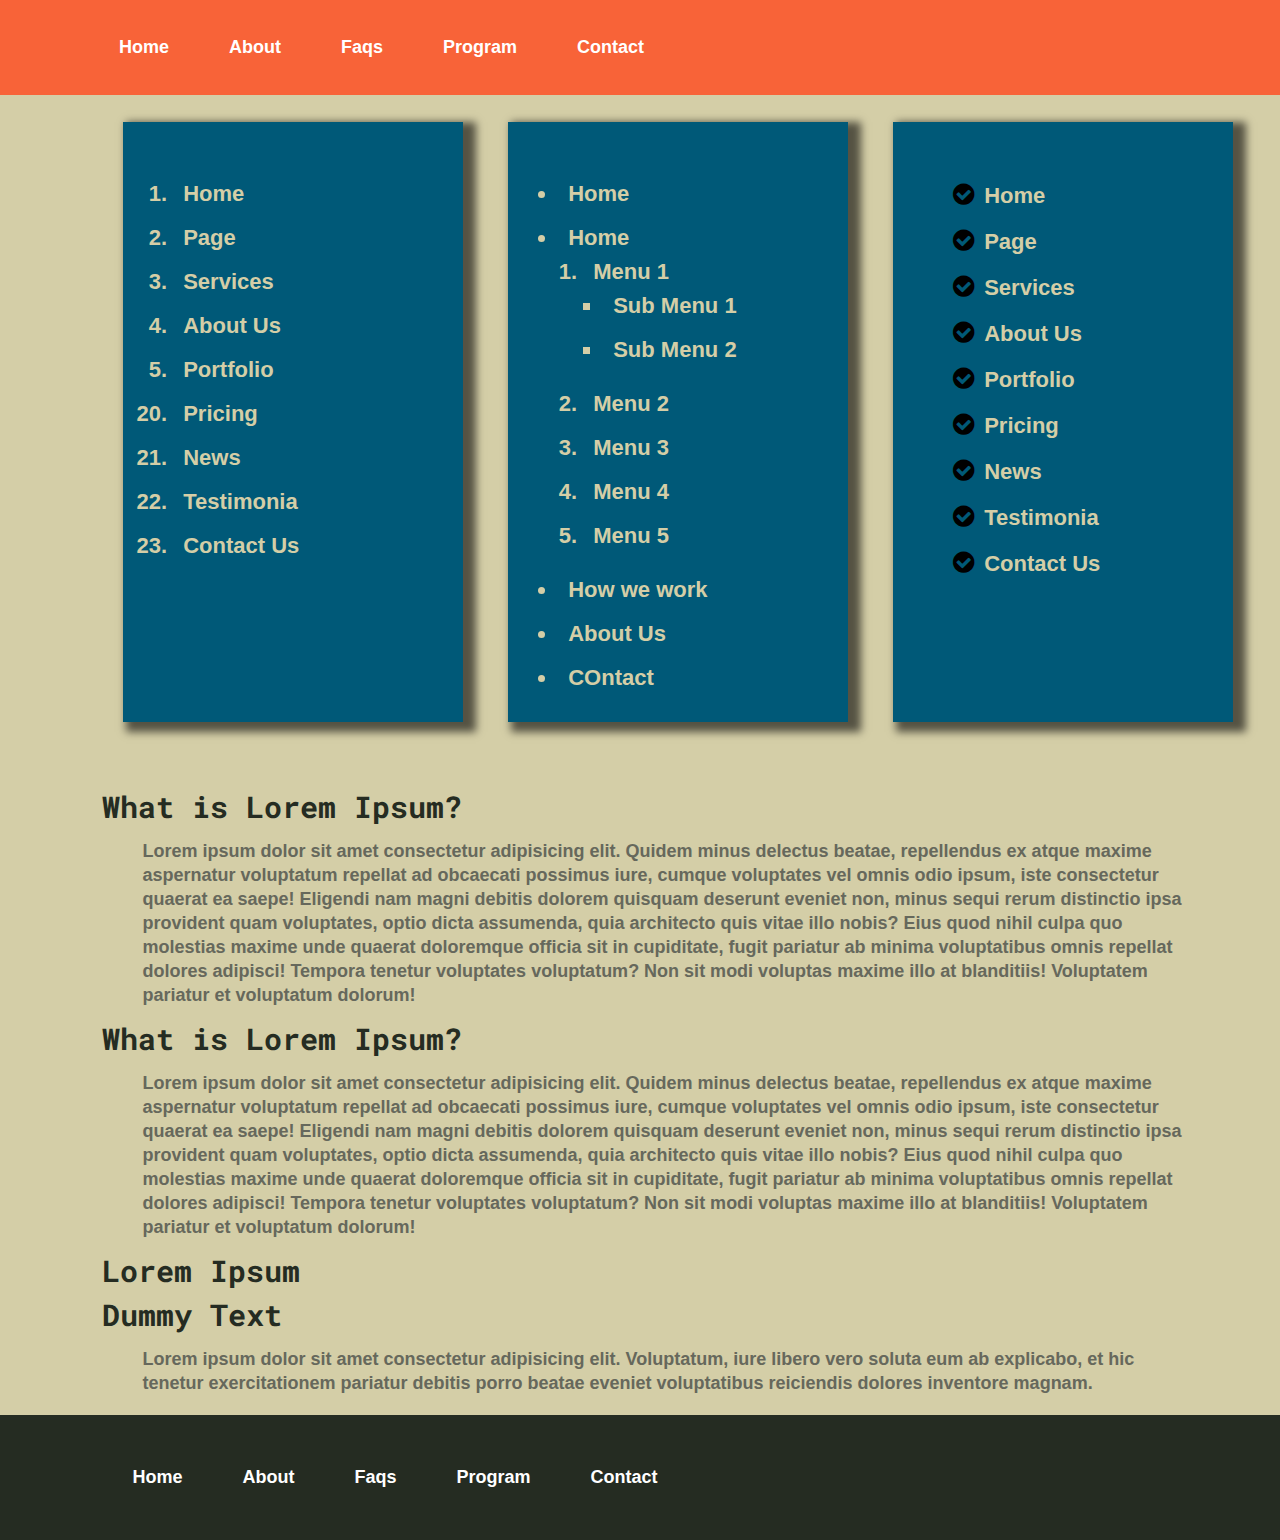
<file: assignment1/index.html>
<!DOCTYPE html>
<html lang="en">
    <head>
        <meta charset="utf-8">
        <meta name="viewport" content="width=device-width" initial-scale=1.0>
        <title>Creating-Lists</title>
        <link rel="stylesheet" href="assets/stylesheets/style.css">
        <link href="https://fonts.googleapis.com/css2?family=Roboto+Mono:wght@300&display=swap" rel="stylesheet">
        <link rel="stylesheet" href="https://stackpath.bootstrapcdn.com/font-awesome/4.7.0/css/font-awesome.min.css" integrity="sha384-wvfXpqpZZVQGK6TAh5PVlGOfQNHSoD2xbE+QkPxCAFlNEevoEH3Sl0sibVcOQVnN" crossorigin="anonymous">
    </head>
    <body>
        <header>
            <nav class="main-nav">
                <ul class="list-items">
                    <li><a href="#">Home</a></li>
                    <li><a href="#">About</a></li>
                    <li><a href="#">Faqs</a></li>
                    <li><a href="#">Program</a></li>
                    <li><a href="#">Contact</a></li>
                </ul>
            </nav>
        </header>
        <main>
            <section class="container">
                <div class="box-1-3">
                    <div class="col col-1">
                        <ol class="ol-items li-1">
                            <li>Home</li>
                            <li>Page</li>
                            <li>Services</li>
                            <li>About Us</li>
                            <li>Portfolio</li>
                            <li value="20">Pricing</li>
                            <li>News</li>
                            <li>Testimonia</li>
                            <li>Contact Us</li>
                        </ol>
                    </div>
                </div>
                <div class="box-1-3">
                    <div class="col col-2">
                        <ul class="ol-items li-2">
                            <li>Home</li>
                            <li>Home
                                <ol class="ol">
                                    <li>Menu 1
                                        <ul class="ul">
                                            <li>Sub Menu 1</li>
                                            <li>Sub Menu 2</li>
                                        </ul>
                                    </li>
                                    <li>Menu 2</li>
                                    <li>Menu 3</li>
                                    <li>Menu 4</li>
                                    <li>Menu 5</li>
                                </ol>
                            </li>
                            <li>How we work</li>
                            <li>About Us</li>
                            <li>COntact</li>
                        </ul>
                    </div>
                </div>
                <div class="box-1-3">
                    <div class="col col-3">
                        <ol class="ol-items li-3">
                            <li><i class="fa fa-check-circle" aria-hidden="true"></i>Home</li>
                            <li><i class="fa fa-check-circle" aria-hidden="true"></i>Page</li>
                            <li><i class="fa fa-check-circle" aria-hidden="true"></i>Services</li>
                            <li><i class="fa fa-check-circle" aria-hidden="true"></i>About Us</li>
                            <li><i class="fa fa-check-circle" aria-hidden="true"></i>Portfolio</li>
                            <li><i class="fa fa-check-circle" aria-hidden="true"></i>Pricing</li>
                            <li><i class="fa fa-check-circle" aria-hidden="true"></i>News</li>
                            <li><i class="fa fa-check-circle" aria-hidden="true"></i>Testimonia</li>
                            <li><i class="fa fa-check-circle" aria-hidden="true"></i>Contact Us</li>
                        </ol>
                    </div>
                </div>
            </section>
            <article class="article-1">
                <div class="text text-1">
                    <h2 class="heading">What is Lorem Ipsum?</h2>
                    <p class="para">Lorem ipsum dolor sit amet consectetur adipisicing elit. Quidem minus delectus beatae, repellendus ex atque maxime aspernatur voluptatum repellat ad obcaecati possimus iure, cumque voluptates vel omnis odio ipsum, iste consectetur quaerat ea saepe! Eligendi nam magni debitis dolorem quisquam deserunt eveniet non, minus sequi rerum distinctio ipsa provident quam voluptates, optio dicta assumenda, quia architecto quis vitae illo nobis? Eius quod nihil culpa quo molestias maxime unde quaerat doloremque officia sit in cupiditate, fugit pariatur ab minima voluptatibus omnis repellat dolores adipisci! Tempora tenetur voluptates voluptatum? Non sit modi voluptas maxime illo at blanditiis! Voluptatem pariatur et voluptatum dolorum!</p>
                </div>
                <div class="text text-2">
                    <h2 class="heading">What is Lorem Ipsum?</h2>
                    <p class="para">Lorem ipsum dolor sit amet consectetur adipisicing elit. Quidem minus delectus beatae, repellendus ex atque maxime aspernatur voluptatum repellat ad obcaecati possimus iure, cumque voluptates vel omnis odio ipsum, iste consectetur quaerat ea saepe! Eligendi nam magni debitis dolorem quisquam deserunt eveniet non, minus sequi rerum distinctio ipsa provident quam voluptates, optio dicta assumenda, quia architecto quis vitae illo nobis? Eius quod nihil culpa quo molestias maxime unde quaerat doloremque officia sit in cupiditate, fugit pariatur ab minima voluptatibus omnis repellat dolores adipisci! Tempora tenetur voluptates voluptatum? Non sit modi voluptas maxime illo at blanditiis! Voluptatem pariatur et voluptatum dolorum!</p>
                </div>
                <div class="text text-3">
                    <h2 class="heading">Lorem Ipsum</h2>
                    <h3 class="heading">Dummy Text</h3>
                    <p class="para">Lorem ipsum dolor sit amet consectetur adipisicing elit. Voluptatum, iure libero vero soluta eum ab explicabo, et hic tenetur exercitationem pariatur debitis porro beatae eveniet voluptatibus reiciendis dolores inventore magnam.</p>
                </div>
            </article>
        </main>
        <footer>
            <div class="nav">
                <nav class="main-nav">
                    <ul class="list-items">
                        <li><a href="#">Home</a></li>
                        <li><a href="#">About</a></li>
                        <li><a href="#">Faqs</a></li>
                        <li><a href="#">Program</a></li>
                        <li><a href="#">Contact</a></li>
                    </ul>
                </nav>
            </div>
        </footer>
    </body>
</html>
</file>
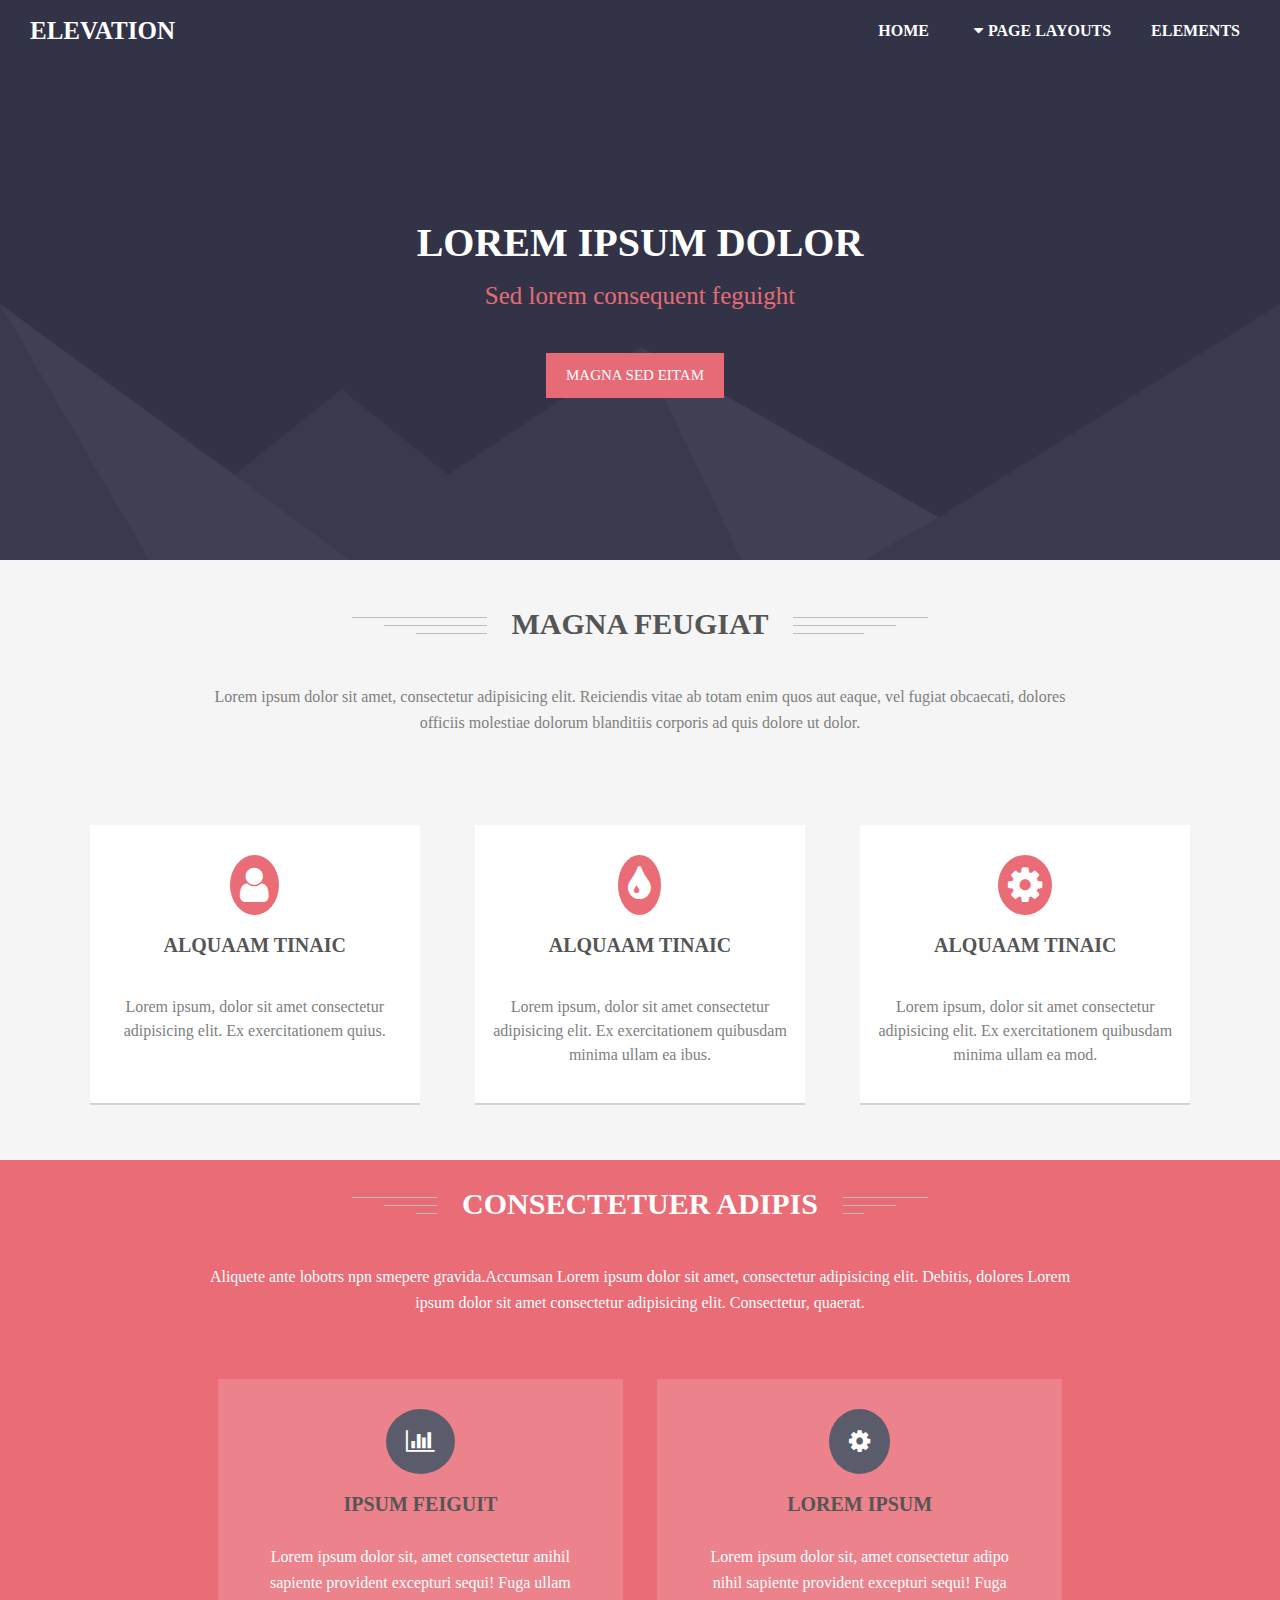
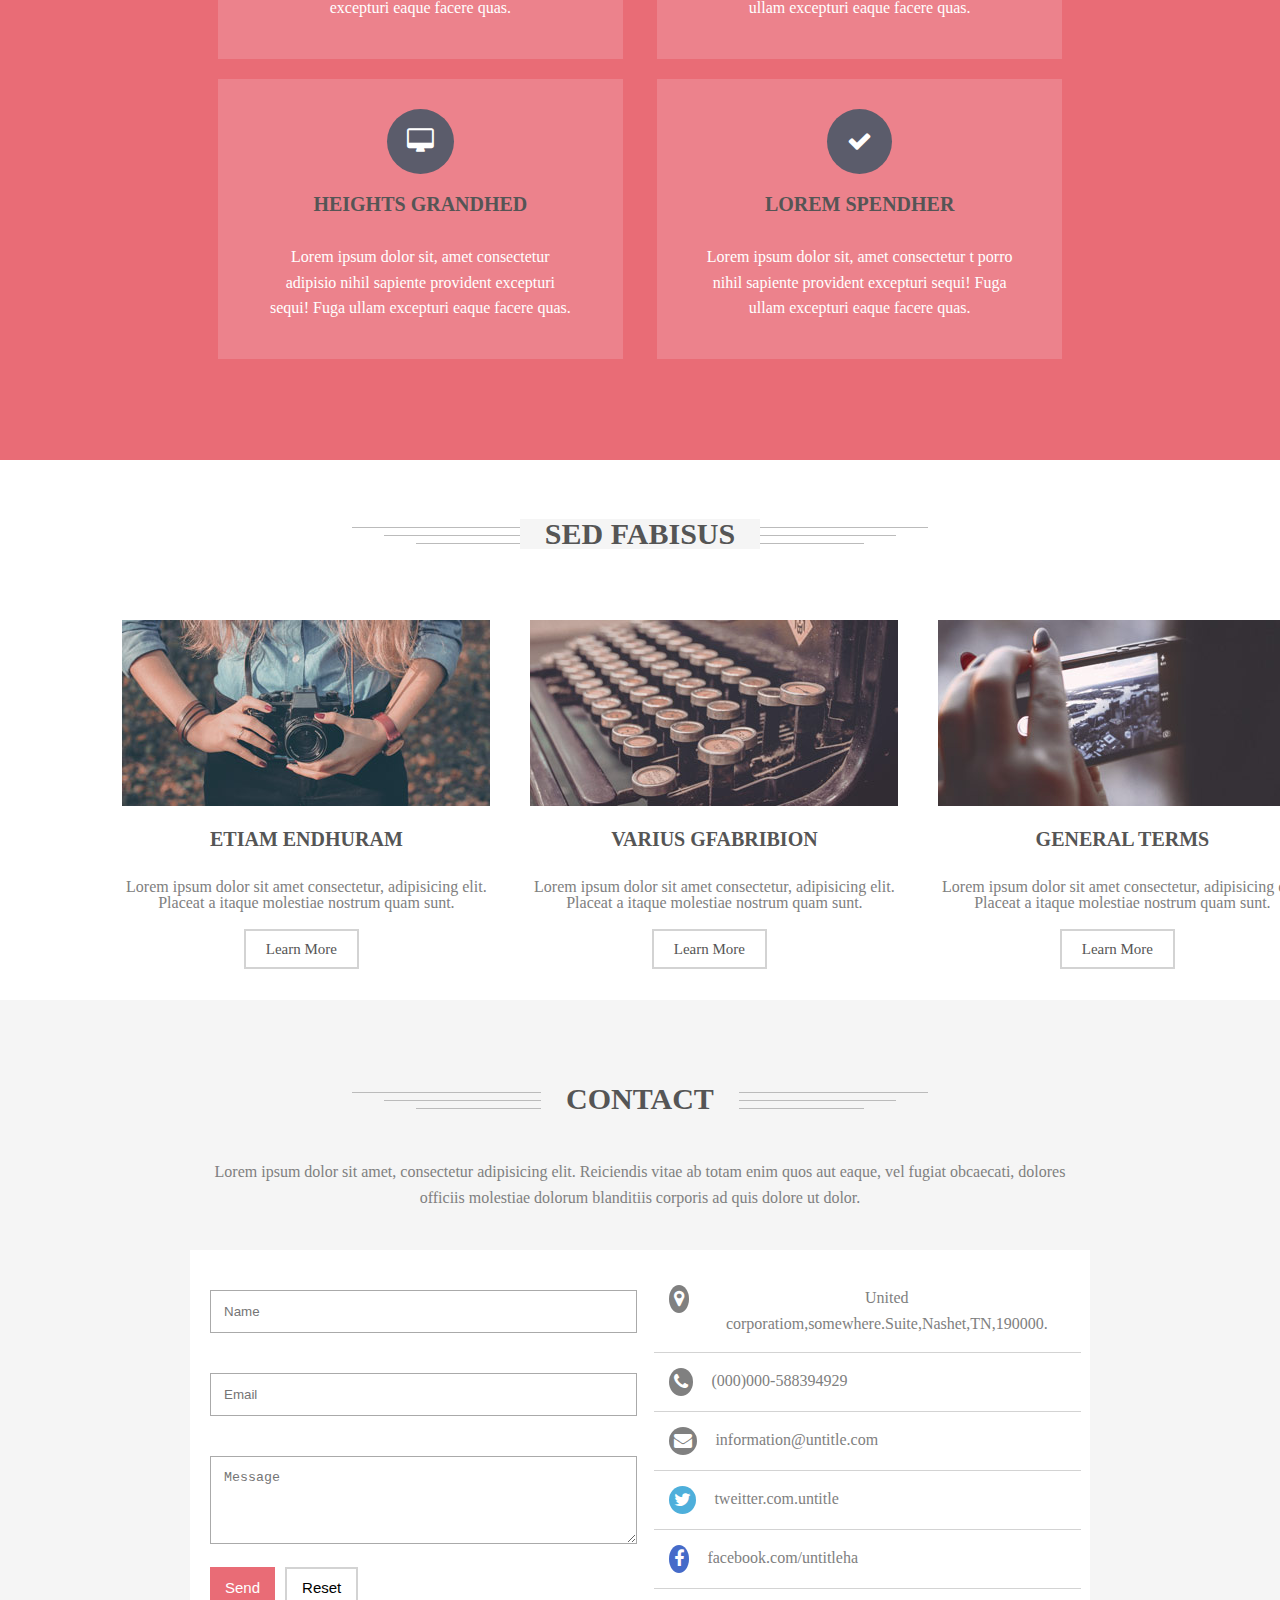
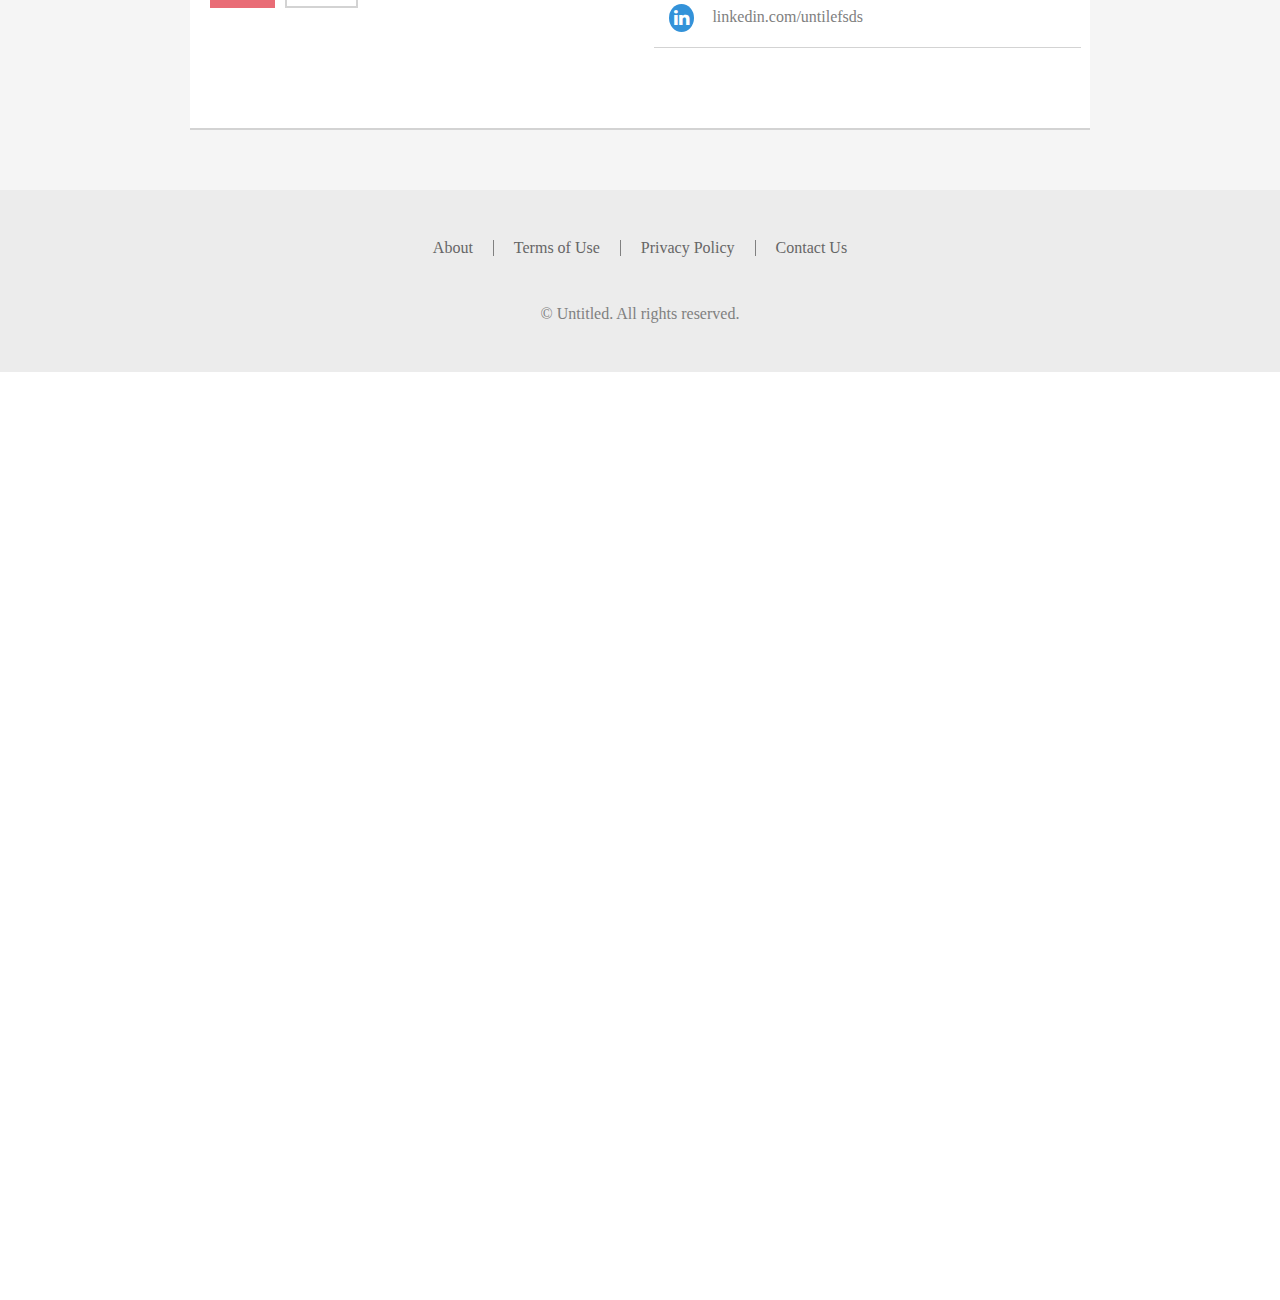
<file: assignment2/index.html>
<!DOCTYPE html>
<html lang="en">
    <head>
        <meta charset="utf-8">
        <meta name="viewport" content="width=device-width" inital-scale=1.0>
        <title>Assignment2</title>
        <link rel="stylesheet" href="assets/stylesheets/style.css">
        <link rel="stylesheet" href="https://stackpath.bootstrapcdn.com/font-awesome/4.7.0/css/font-awesome.min.css" integrity="sha384-wvfXpqpZZVQGK6TAh5PVlGOfQNHSoD2xbE+QkPxCAFlNEevoEH3Sl0sibVcOQVnN" crossorigin="anonymous">
    </head>
    <body>
        <header>
            <div class="header">
                <h1>Elevation</h1>
                <nav class="main-nav">
                    <ul class="list-items">
                        <li><a href="#">Home</a></li>
                        <li class="drop-down"><a href="#"><i class="fa fa-caret-down" aria-hidden="true"></i>Page Layouts</a>
                            <div class="drop-nav">
                                <ul class="sub-menu">
                                  <li><a href="#">Left Sidebar</a></li>
                                  <li><a href="#">Right Sidebar</a></li>
                                  <li><a href="#">No Sidebar</a></li>
                                  <li><a href="#">Submenu</a></li>
                                </ul>
                            </div>
                        </li>
                        <li><a href="#">Elements</a></li>
                    </ul>
                </nav>
            </div>
        </header>
        <main>
            <section>
                <div class="banner">
                    <h2 class="heading">Lorem Ipsum Dolor</h2>
                    <span>Sed lorem consequent feguight</span>
                    <a class="button" href="#">Magna sed eitam</a>
                </div>
            </section>
            <!----- Section-2-->

            <section class="sec-2">
                <div class="container container-1">
                        <hr class="hr hr-1">
                        <hr class="hr hr-2">
                        <hr class="hr hr-3">
                    <h2 class="sec-heading">Magna Feugiat</h2>
                    <div class="para">
                        <p>Lorem ipsum dolor sit amet, consectetur adipisicing elit. Reiciendis vitae ab totam enim quos aut eaque, vel fugiat obcaecati, dolores officiis molestiae dolorum blanditiis corporis ad quis dolore ut dolor.</p>
                    </div>
                </div>
                <div class="container-2">
                    <div class="col col-1">
                        <i class="fa fa-user" aria-hidden="true"></i>
                        <h3 class="con-head">Alquaam Tinaic</h3>
                        <p>Lorem ipsum, dolor sit amet consectetur adipisicing elit. Ex exercitationem quius.</p>
                    </div>
                    <div class="col col-1">
                        <i class="fa fa-tint" aria-hidden="true"></i>
                        <h3 class="con-head">Alquaam Tinaic</h3>
                        <p>Lorem ipsum, dolor sit amet consectetur adipisicing elit. Ex exercitationem quibusdam minima ullam ea ibus.</p>
                    </div>
                    <div class="col col-1">
                        <i class="fa fa-cog" aria-hidden="true"></i>
                        <h3 class="con-head">Alquaam Tinaic</h3>
                        <p>Lorem ipsum, dolor sit amet consectetur adipisicing elit. Ex exercitationem quibusdam minima ullam ea mod.</p>
                    </div>
                </div>
            </section>
            <section class="container-3">
                <div class="container container-1">
                    <hr class="hr hr-1">
                    <hr class="hr hr-2">
                    <hr class="hr hr-3">
                  <h2 class="sec-heading">consectetuer adipis</h2>
                  <div class="para">
                     <p>Aliquete ante lobotrs npn smepere gravida.Accumsan Lorem ipsum dolor sit amet, consectetur adipisicing elit. Debitis, dolores Lorem ipsum dolor sit amet consectetur adipisicing elit. Consectetur, quaerat.</p>
                  </div>
                </div>
                <div class="article-1">
                    <div class="row">
                        <div class="column">
                            <i class="fa fa-bar-chart" aria-hidden="true"></i>
                            <h3 class="con-head">ipsum feiguit</h3>
                            <p>Lorem ipsum dolor sit, amet consectetur anihil sapiente provident excepturi sequi! Fuga ullam excepturi eaque facere quas.</p>
                        </div>
                        <div class="column column-2">
                            <i class="fa fa-cog" aria-hidden="true"></i>
                            <h3 class="con-head">lorem ipsum </h3>
                            <p>Lorem ipsum dolor sit, amet consectetur adipo nihil sapiente provident excepturi sequi! Fuga ullam excepturi eaque facere quas.</p>
                        </div>
                    </div>
                    <div class="row">
                        <div class="column column-3">
                            <i class="fa fa-desktop" aria-hidden="true"></i>
                            <h3 class="con-head">heights grandhed</h3>
                            <p>Lorem ipsum dolor sit, amet consectetur adipisio nihil sapiente provident excepturi sequi! Fuga ullam excepturi eaque facere quas.</p>
                        </div>
                        <div class="column column-4">
                            <i class="fa fa-check" aria-hidden="true"></i>
                            <h3 class="con-head">lorem spendher</h3>
                            <p>Lorem ipsum dolor sit, amet consectetur t porro nihil sapiente provident excepturi sequi! Fuga ullam excepturi eaque facere quas.</p>
                        </div>
                    </div>
                </div>
            </section>
            <section class="container-4">
                <div class="top">
                    <hr class="hr hr-1">
                    <hr class="hr hr-2">
                    <hr class="hr hr-3">
                  <h2 class="sec-heading">sed fabisus</h2>
                </div>
                <div class="column-1-3">
                    <div class="col-1-3">
                        <img src="assets/media/pic01.jpg">
                        <h3 class="co-4-heading">etiam endhuram</h3>
                        <p>Lorem ipsum dolor sit amet consectetur, adipisicing elit. Placeat a itaque molestiae nostrum quam sunt.</p>
                        <a href="#" class="button">Learn More</a>
                    </div>
                    <div class="col-1-3">
                        <img src="assets/media/pic02.jpg">
                        <h3 class="co-4-heading">varius gfabribion</h3>
                        <p>Lorem ipsum dolor sit amet consectetur, adipisicing elit. Placeat a itaque molestiae nostrum quam sunt.</p>
                        <a href="#" class="button">Learn More</a>
                    </div>
                    <div class="col-1-3">
                        <img src="assets/media/pic03.jpg">
                        <h3 class="co-4-heading">general terms</h3>
                        <p>Lorem ipsum dolor sit amet consectetur, adipisicing elit. Placeat a itaque molestiae nostrum quam sunt.</p>
                        <a href="#" class="button">Learn More</a>
                    </div>
                </div>
            </section>
            <section class="container-5">
                <div class="top">
                    <hr class="hr hr-1">
                    <hr class="hr hr-2">
                    <hr class="hr hr-3">
                  <h2 class="sec-heading">contact</h2>
                  <div class="para">
                    <p>Lorem ipsum dolor sit amet, consectetur adipisicing elit. Reiciendis vitae ab totam enim quos aut eaque, vel fugiat obcaecati, dolores officiis molestiae dolorum blanditiis corporis ad quis dolore ut dolor.</p>
                </div>
                <div class="box-main">
                        <form class="box box-1">
                            <input class="input" type="text" placeholder="Name" name="Name">
                            <input class="input" type="email" placeholder="Email" name="email">
                            <textarea  class="input textarea" placeholder="Message" rows="4" name="message"></textarea>
                            <div class="btns">
                              <button class="button button-1">Send</button>
                              <button class="button button-2">Reset</button>
                            </div>  
                        </form>
                    <div class="box box-2">
                      <ul>
                       <li><i class="fa fa-map-marker" aria-hidden="true"></i><a>United corporatiom,somewhere.Suite,Nashet,TN,190000.</a></li>
                        <li><i class="fa fa-phone" aria-hidden="true"></i><a href="#">(000)000-588394929</a></li>
                        <li><i class="fa fa-envelope" aria-hidden="true"></i><a href="#">information@untitle.com</a></li>
                       <li><i class="fa fa-twitter" aria-hidden="true"></i><a href="#">tweitter.com.untitle</a></li>
                        <li><i class="fa fa-facebook" aria-hidden="true"></i><a href="#">facebook.com/untitleha</a></li>
                        <li><i class="fa fa-linkedin" aria-hidden="true"></i><a href="#">linkedin.com/untilefsds</a></li>
                    </div>
                </div>
            </section>
        </main>
        <footer class="footer">
            <nav class="footer-nav">
              <ul class="footer-items">
                <li><a href="#">About</a></li>
                <li><a href="#">Terms of Use</a></li>
                <li><a href="#">Privacy Policy</a></li>
                <li class="last-li"><a href="#">Contact Us</a></li>
              </ul>
            </nav>
            <small>&copy; Untitled. All rights reserved.</small>
          </footer>
    </body>
</html>
</file>
<file: assignment1/assets/stylesheets/style.css>
/* http://meyerweb.com/eric/tools/css/reset/ 
    v2.0 | 20110126
    License: none (public domain)
*/

html, body, div, span, applet, object, iframe,
h1, h2, h3, h4, h5, h6, p, blockquote, pre,
a, abbr, acronym, address, big, cite, code,
del, dfn, em, img, ins, kbd, q, s, samp,
small, strike, strong, sub, sup, tt, var,
b, u, i, center,
dl, dt, dd, ol, ul, li,
fieldset, form, label, legend,
table, caption, tbody, tfoot, thead, tr, th, td,
article, aside, canvas, details, embed, 
figure, figcaption, footer, header, hgroup, 
menu, nav, output, ruby, section, summary,
time, mark, audio, video {
    margin: 0;
    padding: 0;
    border: 0;
    font-size: 100%;
    font: inherit;
    vertical-align: baseline;
}

/* HTML5 display-role reset for older browsers */

article, aside, details, figcaption, figure, 
footer, header, hgroup, menu, nav, section {
    display: block;
}

body {
    line-height: 1;
}

ol, ul {
    list-style: none;
}

blockquote, q {
    quotes: none;
}

blockquote:before, blockquote:after,
q:before, q:after {
    content: '';
    content: none;
}

table {
    border-collapse: collapse;
    border-spacing: 0;
}



/*===================================


Custom Styles


=====================================*/
*,*::before,*::after{
    box-sizing: border-box;
}

body{
    font-family: sans-serif;
  
    line-height: 1.5em;
}



/*----------- Header Part--------------------*/
header{
    background-color: #F86338;
}

.list-items{
    display: flex;
    padding: 25px;
    margin-left: 5%;

}
.list-items a{
    text-decoration: none;
    padding: 20px;
    font-size: 18px;
    color: white;
    font-weight: 700;
}
   

/*=================  Main Part  ==================*/

main{
    background-color: #D4CEA7;
}

.container{
    display: flex;
    width: 1200px;
    height: 700px;
    justify-content: space-evenly;
    flex-wrap: wrap;
    
  
    
    
}

li{
    padding: 10px;
    font-weight: 600;
}
.col{
    width: 340px;
    height: 600px;
    background-color: #005978;
    justify-content: space-around;
    box-shadow: 8px 5px 8px 5px #0009;
    margin-top: 8%;
    margin-left: 23%;
    
   
}
.col-1{
    list-style-type: decimal;
}
.li-1{
    list-style-type: decimal;
}
.ol-items{
    padding: 50px;
  
    font-size: 22px;
    color: #D4CEA7;
}

.li-2{
    list-style-type: disc;
}

/*============= Box-2=================*/

.ol{
    list-style-type: decimal;
    padding-left: 15px;
}
.ul{
    list-style-type: square;
    padding-left: 10px;
}

/*==================== Box-3=====================*/
.col-3 i{
    color: black;
    font-size: 25px;
    padding-right: 10px;
}


/*=================== Article Part  =========================*/

.article-1{
    margin-left: 8%;
    width: 85%;
   

}

.heading{
    font-size: 30px;
    font-family: 'Roboto Mono', monospace;
    padding-bottom: 20px;
    color: #252C22;
    font-weight: 700;
}
.para{
    padding-left: 40px;
    color: #66685C;
    padding-bottom: 20px;
    font-size: 18px;
    font-weight: 600;
}

/*================Footer=====================*/

footer{
    background-color: #252C22;
    padding: 15px;
}
</file>
<file: assignment2/assets/stylesheets/style.css>
/* http://meyerweb.com/eric/tools/css/reset/ 
    v2.0 | 20110126
    License: none (public domain)
*/

html, body, div, span, applet, object, iframe,
h1, h2, h3, h4, h5, h6, p, blockquote, pre,
a, abbr, acronym, address, big, cite, code,
del, dfn, em, img, ins, kbd, q, s, samp,
small, strike, strong, sub, sup, tt, var,
b, u, i, center,
dl, dt, dd, ol, ul, li,
fieldset, form, label, legend,
table, caption, tbody, tfoot, thead, tr, th, td,
article, aside, canvas, details, embed, 
figure, figcaption, footer, header, hgroup, 
menu, nav, output, ruby, section, summary,
time, mark, audio, video {
    margin: 0;
    padding: 0;
    border: 0;
    font-size: 100%;
    font: inherit;
    vertical-align: baseline;
}

/* HTML5 display-role reset for older browsers */

article, aside, details, figcaption, figure, 
footer, header, hgroup, menu, nav, section {
    display: block;
}

body {
    line-height: 1;
}

ol, ul {
    list-style: none;
}

blockquote, q {
    quotes: none;
}

blockquote:before, blockquote:after,
q:before, q:after {
    content: '';
    content: none;
}

table {
    border-collapse: collapse;
    border-spacing: 0;
}

/*===================================

Custom Styles

====================================*/



/*-------------- General Styles--------------------*/
body{
    font-family:'Times New Roman';
    height: 500vh;
}

*,*::before,*::after{
    box-sizing: border-box;
}
a{
    text-decoration: none;
    color: white;

}












/*============================================

Header Part

==============================================*/

.header{
   
    display: flex;
    width: 100%;
    align-items: center;
    height: 60px;
    background-color: #323347;
   
   
    
}
.header h1{
    font-size: 25px;
    text-transform: uppercase;
    color: white;
    font-weight: 700;
    padding: 10px 0 10px 30px;
}
.main-nav{
    margin-left: auto;
}
.list-items{
    display: flex;
  align-items: baseline;
    
}
.list-items li{
    padding-right: 40px;
    font-size: 16px;
    font-weight: 700;
    text-transform: uppercase;
}


.sub-menu {
    background: #fff;
}
  
.sub-menu a {
    color: #666;
    text-transform: uppercase;
}
  
 .sub-menu li:not(.angular) {
   /* border-bottom: 1px solid #ccc;*/
    padding: 10px;
}
  
.drop-nav {
    position: relative;
    display: none;
    padding-top: 30px;
}
  
.sub-menu::before {
    position: absolute;
    top: 20px;
    left: 60px;
    content: "";
    width: 20px;
    height: 20px;
    background: #fff;
    transform: rotate(45deg);
}
  
.drop-down:hover .drop-nav {
    position: absolute;
    display: block;
}


/*============== Banner Part==================*/
main{
    background-color: #F5F5F5;
}
.banner{
    width: 100%;
    height: 500px;
    background:#323347 url('/assignment2/assets/media/banner.svg');
    background-size: contain;
    background-repeat: no-repeat;
    background-position: 0 100%;
    text-align: center;
    display: flex;
    flex-direction: column;
    justify-content: center;
    align-items: center;
   
}

.heading{
    font-size: 40px;
    text-transform: uppercase;
    color: white;
    font-weight: 700;
    padding-bottom: 20px;
}

span{
    font-size: 25px;
    color: #E66B76;
    padding-bottom: 20px;
}
.banner a{
    font-size: 15px;
    text-transform: uppercase;
    background-color:#E66B76 ;
    padding:15px 20px 15px 20px;
    margin-top: 25px;
}


/*===============================

Section-2

=================================*/

.sec-2{
    width: 100%;
    height: 600px;
    padding:50px 0;
}
.container{
    text-align: center;
}


.hr{
   
    margin: 0 auto;
    padding-top: 7px;
    border: 0;
    border-bottom: 1px solid #bbbbbb;
}
.hr-1 {
    width: 45%;
  }
  
.hr-2 {
    width: 40%;
}
  
.hr-3 {
    width: 35%;
}
.sec-heading{
  
    display: inline-block;
    position: relative;
    top: -25px;
    padding: 0px  25px;
    background: #F5F5F5;
    font-size: 30px;
    text-transform: uppercase;
    font-weight: 700;
    color: #555555;

}
.para{
    text-align: center;
    width: 70%;
    margin: 0 auto;
    padding-top: 20px;
    line-height: 1.6em;
    color: gray;
}

/*---Container-2--------*/

.container-2{
    margin: 7%;
    display: flex;
    text-align: center;
    justify-content: space-between;
}
.col{
     
     background-color: white;
    border-bottom: 2px solid lightgray;
    height: 280px;
    flex-basis: 30%;  
    padding: 10px; 
    
    
}
.col i{
    margin-top: 20px;
    font-size: 40px;
    color: white;
    background-color: #E96C76;
    padding: 10px 10px;
    border-radius:50%;
}
.con-head{
    padding:20px 0;
    font-size: 20px;
    font-weight: 700;
    text-transform: uppercase;
    color: #555555;
}
.col p{
    padding-top: 20px ;
    line-height: 1.5em;
    color: gray;
}

/*===========Container-3=================*/

.container-3{
    background-color: #E96C76;
    padding: 30px 0;
    height: 900px;
    
}
.container-3 h2{
    background-color: #E96C76;
    color: white;
    
}
.container-3 p{
    color: white;
}



.article-1{
    margin: 5% 17% 0 17%;
    display: flex;
    flex-direction: column;
    

}
.row{
    display: flex;
    justify-content: space-between;
    height: 300px;
    
    
    
}

.column{
    flex-basis: 48%;
    padding: 30px;
    height: 280px;
    text-align: center;
    background-color: #EC828C;
    margin-bottom: 5%;

    
}

.column i{
    padding: 20px 20px;
    font-size: 25px;
    color: white;
    background-color: #5B5C6B;
    border-radius: 50%;
}
.column p{
    width: 90%;
    margin: 0 auto;
    text-align: center;
    padding-top: 10px;
    line-height: 1.6em;
}


/*================================

Container-4


==================================*/
.container-4{
    padding-top: 60px;
    background-color: white;
}

.top{
    text-align: center;
}
.column-1-3{
    display: flex;
    margin:2% 8% 2% 8%;
    justify-content: space-between;
}
.col-1-3{
    
    flex-basis: 33%;
    padding: 20px;
    text-align: center;
    height: 400px;
}

.col-1-3 h3{
 font-size: 20px;
 font-weight: 600;
 color:#555555;
 padding: 20px 0px;
 text-transform: uppercase;
}
.col-1-3 p{
    font-size: 16px;
    color: gray;
    padding: 10px 0 30px 0;
}
.col-1-3 .button{
    color:#555555;
    padding: 10px 20px;
    border: 2px solid lightgray;
    margin-top: 20px;
}


/*==================================

container-5


===================================*/
.container-5{
    padding-top: 60px;
    background-color: #F5F5F5;
    padding-bottom: 60px;
}
.container-5 p{
    padding-bottom: 40px;
}
.box-main{
    display: flex;
    justify-content: center;
    background-color: white;
    padding-top: 20px;
    width: 900px;
    height: 480px;
    margin:0 auto;
    justify-content: space-around;
    padding-left: 20px;
    border-bottom: 2px solid lightgray;
    
}

.box{
    flex: 0 1 50%;
}
.box-1 input,.box-1 textarea{

  width: 100%;
  margin: 20px 0;
  padding: 13px;
  border: 0;
  border: 1px solid #aaa;
}
.box-2{
    margin-left: 2%;
    margin-right: 1%;
}
.box-2 i{
    margin-right: 18px;
    font-size: 18px;
}

.box-2 li{
    display: flex;
    align-items: flex-start;
    padding: 15px;
    border-bottom: 1px solid lightgray;
    line-height: 1.6em;
}
.box-2 a{
    color:gray
}
.btns{
    display: flex;
    

}
.button{
    margin-right: 10px;
    padding: 10px 15px 10px 15px;
    font-size: 15px;
    border:none;
}
.button-1{
    background-color: #E96C76;
    color: white;
}
.button-2{
    background-color: white;
    color: black;
    border: 2px solid lightgray;
}
.fa-facebook{
    background-color:#456BC9 ;
    color: white;
}
.fa-twitter{
    background-color: #4EAFDB;
    color: white;
}
.fa-linkedin{
    background-color: #3392D9;
    color: white;
}
.fa-map-marker,.fa-phone,.fa-envelope{
    background-color: #808080;
    color: white;
}
.fa{
   padding: 5px 5px;

    border-radius: 50%;
}

/*=======================================*

                  footer

*========================================*/

.footer {
    text-align: center;
    background: #ECECEC;
    padding: 50px 0;
}
  
.footer-nav {
    padding-bottom: 50px;
}
  
.footer-items {
    display: flex;
    justify-content: center;
}
  
.footer-items li {
    padding: 0 20px;
}
  
.footer-items a {
    color: #666;
}
  
.footer-items li:not(.last-li){
    border-right: 1px solid gray;
}
small{
    color: gray;
}
</file>
